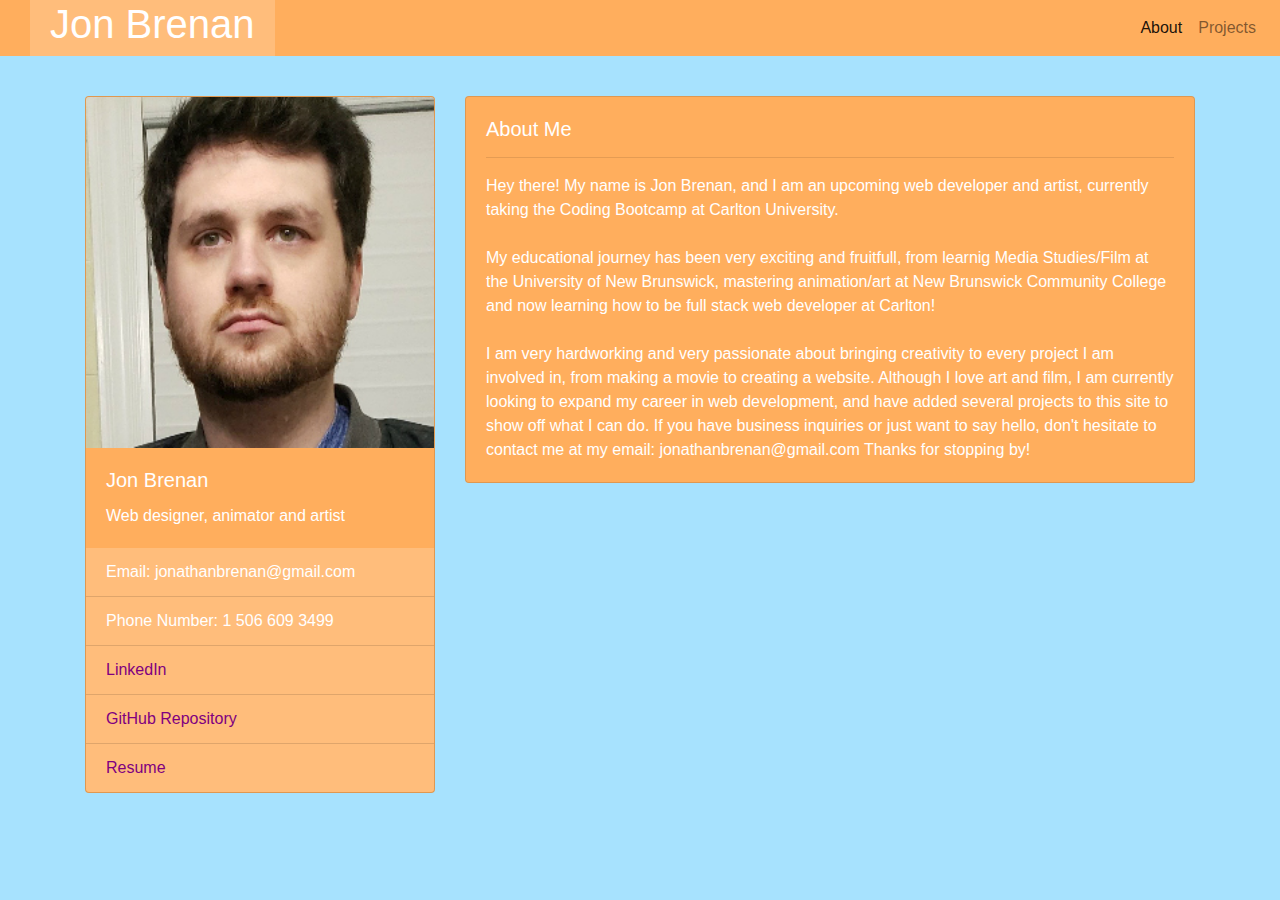
<file: index.html>
<!DOCTYPE html>
<html lang="en">
<head>
    <meta charset="UTF-8">
    <meta name="viewport" content="width=device-width, initial-scale=1.0">
    <link rel="stylesheet" href="https://stackpath.bootstrapcdn.com/bootstrap/4.4.1/css/bootstrap.min.css" integrity="sha384-Vkoo8x4CGsO3+Hhxv8T/Q5PaXtkKtu6ug5TOeNV6gBiFeWPGFN9MuhOf23Q9Ifjh" crossorigin="anonymous">
  <link rel="stylesheet" href="style.css">
    <title>Document</title>
</head>
<body class="mainBackground">


  <br>
  <br>
  <br>
  <br>



  <div class="container">
    <div class="row">
      <div class="col-4">
        <div class="card bgc">
          <img src="gifs/heads2.jpg" class="card-img-top" alt="...">
          <div class="card-body textColor">
            <h5 class="card-title">Jon Brenan</h5>
            <p class="card-text">Web designer, animator and artist</p>
          </div>
          <ul class="list-group list-group-flush textColor">
            <li class="list-group-item jonBlock">Email: jonathanbrenan@gmail.com</li>
            <li class="list-group-item jonBlock">Phone Number: 1 506 609 3499</li>
            <li class="list-group-item jonBlock"><a href="https://www.linkedin.com/in/jonathan-brenan-4268a9160/">LinkedIn</a></li>
            <li class="list-group-item jonBlock"><a href="https://github.com/Jonbrenan?tab=repositories">GitHub Repository</a></li>
            <li class="list-group-item jonBlock"><a href="resume/Jonathan Brenan Resume updated 1-converted.pdf">Resume</a></li>

          </ul>
        
        </div>
      </div>

      <br>
      <br>
      <hr>

      <div class="col-8">
        <div class="card bgc">
          <div class="card-body textColor">
            <h5 class="card-title">About Me</h5>
            <hr>
            <p class="card-text">Hey there! My name is Jon Brenan, and I am an upcoming web developer and artist, currently taking the Coding Bootcamp at Carlton University.
                <br>
                <br>
              My educational journey has been very exciting and fruitfull, from learnig Media Studies/Film at the University of New Brunswick, mastering animation/art at New Brunswick Community College and now learning how to be full stack web developer at Carlton!
              <br>
              <br>
              I am very hardworking and very passionate about bringing creativity to every project I am involved in, from making a movie to creating a website. Although I love art and film, I am currently looking to expand my career in web development, and have added several projects to this site to show off what I can do. If you have business inquiries or just want to say hello, don't hesitate to contact me at my email: jonathanbrenan@gmail.com Thanks for stopping by!</p>
          </div>
        </div>
      </div>
    </div>
  </div>
<br>
<br>

  <div class="c1 fixed-top">
    <div class="header jonBlock textColor">
      <h1>Jon Brenan</h1>
    </div>

  <nav class="navbar navbar-expand-lg navbar-light bgc">
    <a class="navbar-brand" href="#" id="name"></a>
    <button class="navbar-toggler" type="button" data-toggle="collapse" data-target="#navbarNav"
      aria-controls="navbarNav" aria-expanded="false" aria-label="Toggle navigation">
      <span class="navbar-toggler-icon"></span>
    </button>
    <div class="collapse navbar-collapse flex-row-reverse" id="navbarNav">
      <ul class="navbar-nav">
        <li class="nav-item active">
          <a class="nav-link textColor" href="index.html">About <span class="sr-only">(current)</span></a>
        </li>
        <li class="nav-item">
          <a class="nav-link" href="projects.html">Projects</a>
        </li>
        

      </ul>
    </div>
  </nav>



    <script src="https://code.jquery.com/jquery-3.4.1.slim.min.js" integrity="sha384-J6qa4849blE2+poT4WnyKhv5vZF5SrPo0iEjwBvKU7imGFAV0wwj1yYfoRSJoZ+n" crossorigin="anonymous"></script>
<script src="https://cdn.jsdelivr.net/npm/popper.js@1.16.0/dist/umd/popper.min.js" integrity="sha384-Q6E9RHvbIyZFJoft+2mJbHaEWldlvI9IOYy5n3zV9zzTtmI3UksdQRVvoxMfooAo" crossorigin="anonymous"></script>
<script src="https://stackpath.bootstrapcdn.com/bootstrap/4.4.1/js/bootstrap.min.js" integrity="sha384-wfSDF2E50Y2D1uUdj0O3uMBJnjuUD4Ih7YwaYd1iqfktj0Uod8GCExl3Og8ifwB6" crossorigin="anonymous"></script>
</body>
</html>
</file>
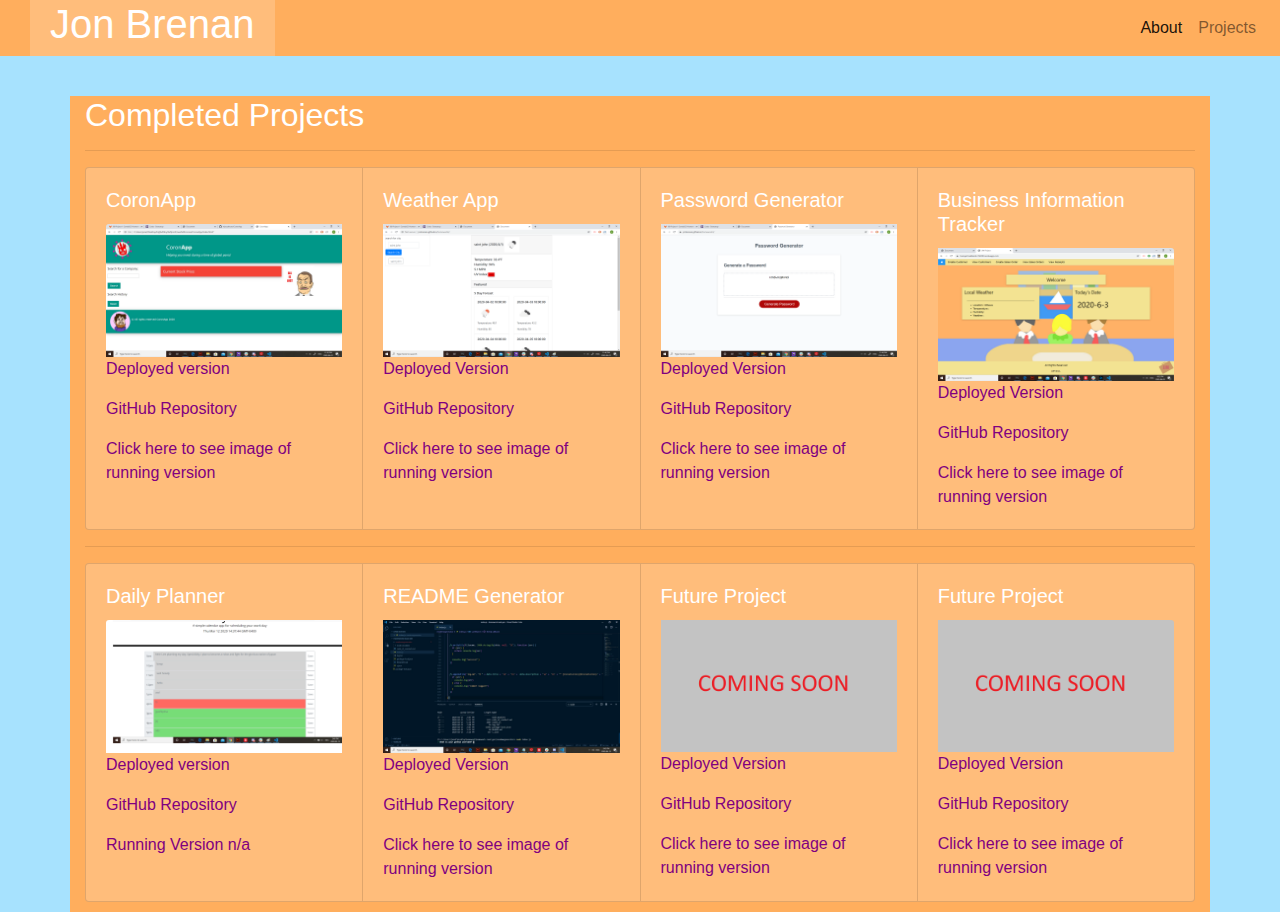
<file: projects.html>
<!DOCTYPE html>
<html lang="en">

<head>
  <meta charset="UTF-8">
  <meta name="viewport" content="width=device-width, initial-scale=1.0">
  <link rel="stylesheet" href="https://stackpath.bootstrapcdn.com/bootstrap/4.4.1/css/bootstrap.min.css"
    integrity="sha384-Vkoo8x4CGsO3+Hhxv8T/Q5PaXtkKtu6ug5TOeNV6gBiFeWPGFN9MuhOf23Q9Ifjh" crossorigin="anonymous">
  <link rel="stylesheet" href="style.css">
  <title>Document</title>
</head>

<body class="mainBackground">



  <br>
  <br>
  <br>
  <br>
  <div class="container projectDiv">
    <h2 class="textColor">Completed Projects</h2>
    <hr>
    <div class="card-group">
      <div class="card jonBlock">
        
        <div class="card-body">
          <h5 class="card-title textColor">CoronApp</h5>
          <img src="gifs/coronaimg.jpg" class="card-img-top" alt="...">
          <p class="card-text"><a href="https://mjsouthcott.github.io/CoronApp/">Deployed version</a></p>
          <p class="card-text"><a href="https://github.com/mjsouthcott/CoronApp">GitHub Repository</a></p>
          <p class="card-text"><a href="gifs/coronaimg.jpg">Click here to see image of running version</a></p>
        </div>
      </div>
      <div class="card jonBlock">
        
        <div class="card-body">
          <h5 class="card-title textColor">Weather App</h5>
          <img src="gifs/weatherapp.png" class="card-img-top" alt="...">
          <p class="card-text"><a href="https://jonbrenan.github.io/homework6/">Deployed Version</a></p>
          <p class="card-text"><a href="https://github.com/Jonbrenan/homework6">GitHub Repository</a></p>
          <p class="card-text"><a href="gifs/weatherapp.png">Click here to see image of running version</a></p>
        </div>
      </div>
      <div class="card jonBlock">
        
        <div class="card-body">
          <h5 class="card-title textColor">Password Generator</h5>
          <img src="gifs/passwordgnrtr.png" class="card-img-top" alt="...">
          <p class="card-text"><a href="https://jonbrenan.github.io/homework3/">Deployed Version</a></p>
          <p class="card-text"><a href="https://github.com/Jonbrenan/homework3">GitHub Repository</a></p>
          <p class="card-text"><a href="gifs/passwordgnrtr.png">Click here to see image of running version</a></p>
        </div>
      </div>
      <div class="card jonBlock">
        
        <div class="card-body">
          <h5 class="card-title textColor">Business Information Tracker</h5>
          <img src="gifs/business.png" class="card-img-top" alt="...">
          <p class="card-text"><a href="https://tranquil-badlands-76650.herokuapp.com/">Deployed Version</a></p>
          <p class="card-text"><a href="https://github.com/Maxsem4/JJM">GitHub Repository</a></p>
          <p class="card-text"><a href="gifs/JJM_gif.gif">Click here to see image of running version</a></p>
        </div>
        
      </div>
    </div>
    <hr>
    <div class="card-group">
      <div class="card jonBlock">
        
        <div class="card-body">
          <h5 class="card-title textColor">Daily Planner</h5>
          <img src="gifs/application.png" class="card-img-top" alt="...">
          <p class="card-text"><a href="https://jonbrenan.github.io/homework5/">Deployed version</a></p>
          <p class="card-text"><a href="https://github.com/Jonbrenan/homework5">GitHub Repository</a></p>
          <p class="card-text"><a href="#">Running Version n/a</a></p>
        </div>
      </div>
      <div class="card jonBlock">
        
        <div class="card-body">
          <h5 class="card-title textColor">README Generator</h5>
          <img src="gifs/usage.jpg" class="card-img-top" alt="...">
          <p class="card-text"><a href="https://jonbrenan.github.io/reademegenerator/">Deployed Version</a></p>
          <p class="card-text"><a href="https://github.com/Jonbrenan/reademegenerator">GitHub Repository</a></p>
          <p class="card-text"><a href="gifs/readmeg.gif">Click here to see image of running version</a></p>
        </div>
      </div>
      <div class="card jonBlock">
        
        <div class="card-body">
          <h5 class="card-title textColor">Future Project</h5>
          <img src="gifs/comingsoon.png" class="card-img-top" alt="...">
          <p class="card-text"><a href="#">Deployed Version</a></p>
          <p class="card-text"><a href="#">GitHub Repository</a></p>
          <p class="card-text"><a href="#">Click here to see image of running version</a></p>
        </div>
      </div>
      <div class="card jonBlock">
        
        <div class="card-body">
          <h5 class="card-title textColor">Future Project</h5>
          <img src="gifs/comingsoon.png" class="card-img-top" alt="...">
          <p class="card-text"><a href="#">Deployed Version</a></p>
          <p class="card-text"><a href="#">GitHub Repository</a></p>
          <p class="card-text"><a href="#">Click here to see image of running version</a></p>
        </div>
        
      </div>
    </div>
  </div>



  <div class="c1 fixed-top">
    <div class="header jonBlock textColor">
      <h1>Jon Brenan</h1>
    </div>

    <nav class="navbar navbar-expand-lg navbar-light bgc">
      <a class="navbar-brand" href="#" id="name"></a>
      <button class="navbar-toggler" type="button" data-toggle="collapse" data-target="#navbarNav"
        aria-controls="navbarNav" aria-expanded="false" aria-label="Toggle navigation">
        <span class="navbar-toggler-icon"></span>
      </button>
      <div class="collapse navbar-collapse flex-row-reverse" id="navbarNav">
        <ul class="navbar-nav">
          <li class="nav-item active">
            <a class="nav-link textColor" href="index.html">About <span class="sr-only">(current)</span></a>
          </li>
          <li class="nav-item">
            <a class="nav-link" href="projects.html">Projects</a>
          </li>


        </ul>
      </div>
    </nav>








    <script src="https://code.jquery.com/jquery-3.4.1.slim.min.js"
      integrity="sha384-J6qa4849blE2+poT4WnyKhv5vZF5SrPo0iEjwBvKU7imGFAV0wwj1yYfoRSJoZ+n"
      crossorigin="anonymous"></script>
    <script src="https://cdn.jsdelivr.net/npm/popper.js@1.16.0/dist/umd/popper.min.js"
      integrity="sha384-Q6E9RHvbIyZFJoft+2mJbHaEWldlvI9IOYy5n3zV9zzTtmI3UksdQRVvoxMfooAo"
      crossorigin="anonymous"></script>
    <script src="https://stackpath.bootstrapcdn.com/bootstrap/4.4.1/js/bootstrap.min.js"
      integrity="sha384-wfSDF2E50Y2D1uUdj0O3uMBJnjuUD4Ih7YwaYd1iqfktj0Uod8GCExl3Og8ifwB6"
      crossorigin="anonymous"></script>
</body>

</html>




<!-- <div class="row">
    <div class="col">
        <img src="gifs/coronagif.gif" class="card-img-top">
        <div class="card-body card-img-overlay">
            <h5 class="card-title projectTitle">CoronApp</h5>
          </div>
    </div>

    <div class="col">
        <img src="gifs/hanks-weather.gif" class="card-img-top">
        <div class="card-body card-img-overlay">
            <h5 class="card-title projectTitle">Weather App</h5>
          </div>
    </div>

    <div class="col">
        <img src="gifs/codinggig.gif" class="card-img-top">
        <div class="card-body card-img-overlay">
            <h5 class="card-title projectTitle">Password Generator</h5>
          </div>
    </div>
</div> -->
</file>
<file: style.css>
/* this code is for the header that appears about the navbar */
.header {
    background-color: #E1C56B;
    position: fixed;
    margin-left: 30px;
    padding-right: 20px;
    padding-left: 20px;
    z-index: 1;
    text-align: center;
}





.mainBackground {
    background-color: #A7E2FE;
}



.textColor {
    color: white;
}




/* dictates color of a sqaure that is located behind the name "Jon Brenan" on the navbar */

.jonBlock {
    background-color: #FFBD7B;
    
}


/* dicatates color for various objects and divs in both index and projects pages */

.bgc {
    background-color: #FFAE5D;
}


/* dictates the color and padding for the container for the cards in the project page */

.projectDiv {
    padding-bottom: 10px;
    background-color: #FFAE5D;
}







/* color for the links */

a {
    color: purple
}
</file>
